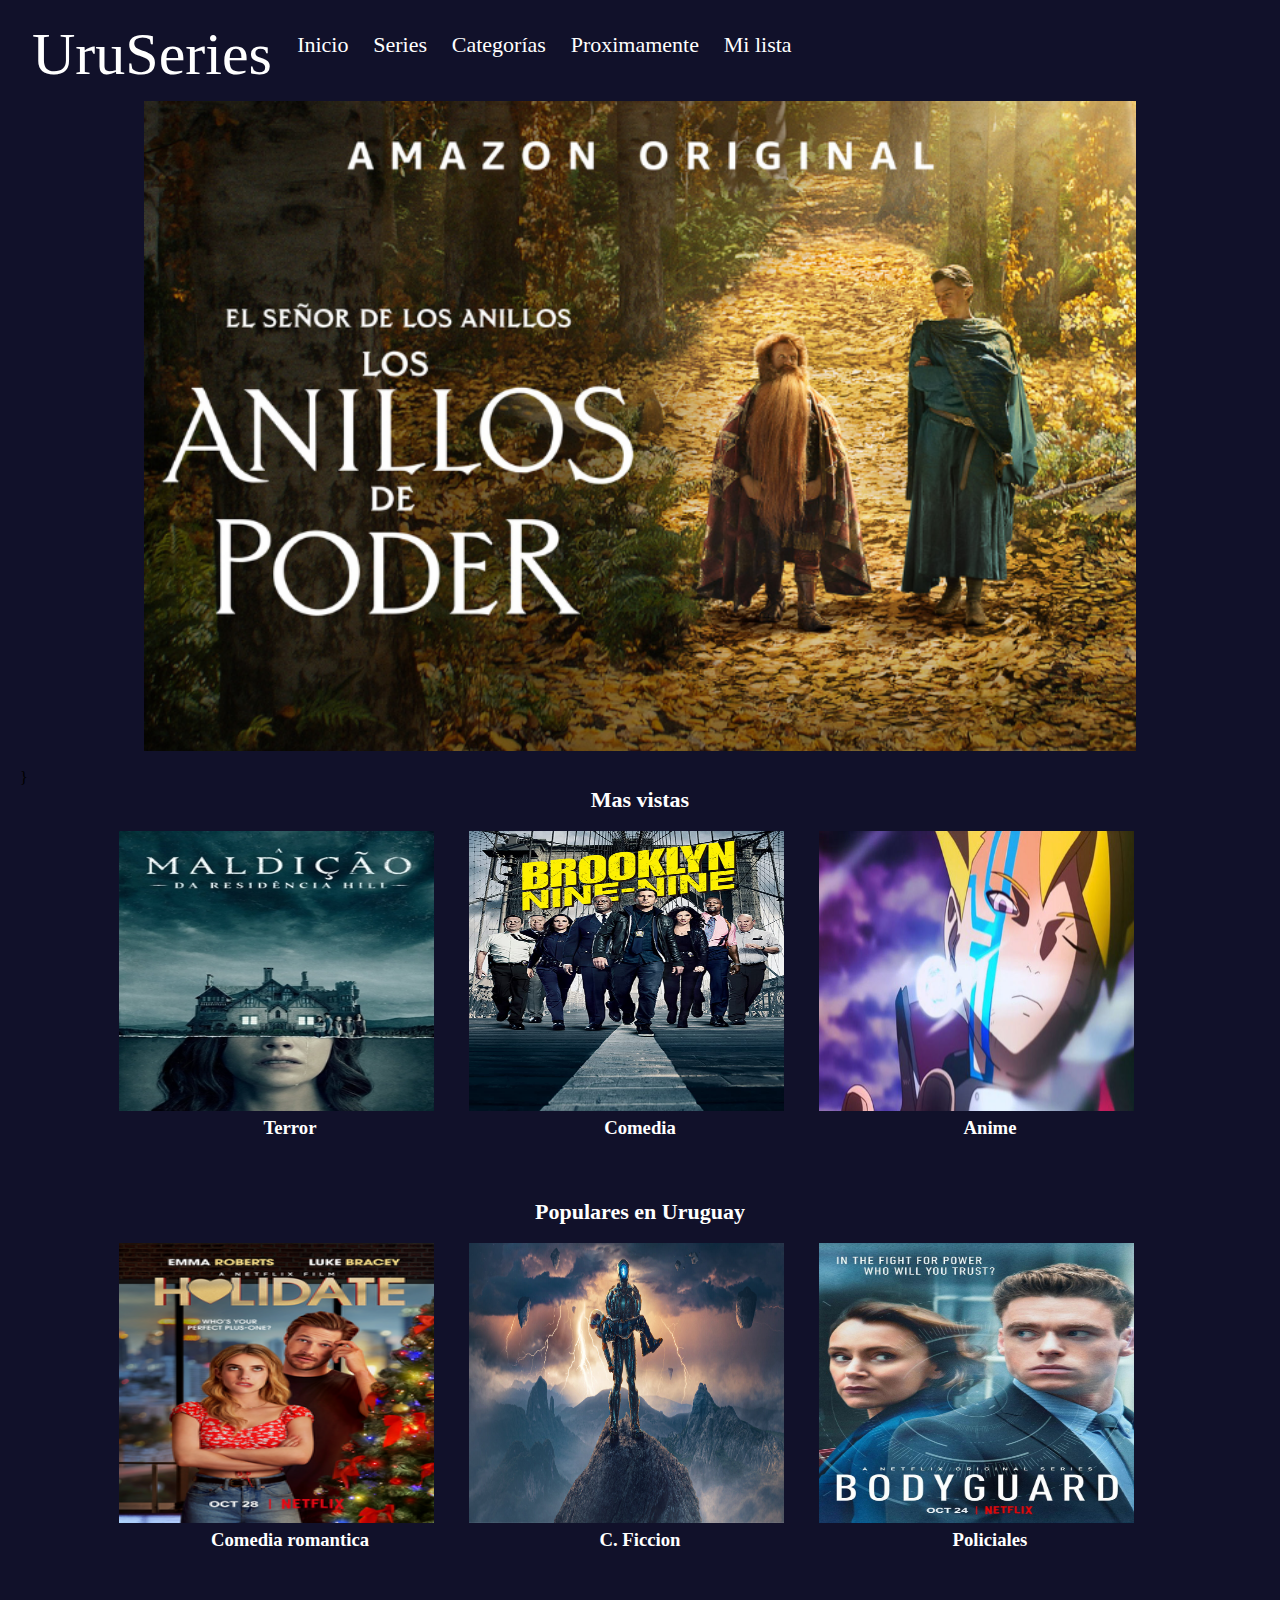
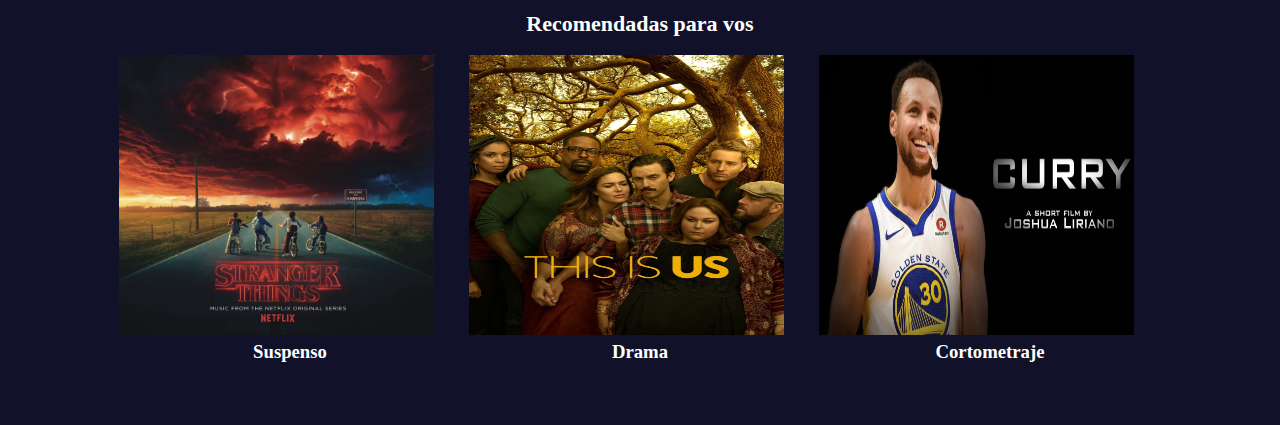
<file: html/categorias.html>
<!DOCTYPE html>
<html lang="en">
<head>
    <meta charset="UTF-8">
    <meta http-equiv="X-UA-Compatible" content="IE=edge">
    <meta name="viewport" content="width=device-width, initial-scale=1.0">
    <link rel="stylesheet" href="../css/style.css">
    <link href="https://unpkg.com/aos@2.3.1/dist/aos.css" rel="stylesheet">
    <title>UruSeries</title>

</head>
<body>
    <header>
        <div class="titulos">
            <a data-aos="flip-down" href class="titulopagina"="">UruSeries</a>
            <a href="../index.html">Inicio</a>
            <a href="series.html">Series</a>
            <a href="categorias.html">Categorías</a>
            <a href="proximamente.html">Proximamente</a>
            <a href="milista.html">Mi lista</a>
        </div>
            
    </header>
    
    <main>
        <div class="banner">
        </div>
        <br>}
                
        <div class="subcatsubcat">
        <h2>Mas vistas</h2>
        </div>
        <br>
            <div class="categorias">
            <div class="hijodelhijo">
                <a href="terror.html">
                    <img src="../img/Hill house.jpg" alt="Hillhouse" class="img_card">
                </a>
            <h3>Terror</h3>
            </div>
            <div class="hijodelhijo">
                <a href="terror.html">
                    <img src="../img/brooklyn 99.jpg" alt="Bkn99" class="img_card">
                </a>
            <h3>Comedia</h3>   
            </div>
            <div class="hijodelhijo">
                <a href="terror.html">
                    <img src="../img/Boruto.jpg" alt="Boruto" class="img_card">
                </a>
                <h3>Anime</h3>
            </div>
            
            
        </div>
        <br>
        


        <div class="subcatsubcat">
            <h2>Populares en Uruguay</h2>
        </div>
        <br>
        <div class="categorias">
            <div class="hijodelhijo">
                <a href="terror.html">
                    <img src="../img/Holidate.png" alt="Holidate" class="img_card">
                </a>
            <h3>Comedia romantica</h3>
            </div>
            <div class="hijodelhijo">
                <a href="terror.html">
                    <img src="../img/Lost in space.jpg" alt="Lostinspace" class="img_card">
                </a>
            <h3>C. Ficcion</h3>   
            </div>
            <div class="hijodelhijo">
                <a href="terror.html">
                    <img src="../img/Bodyguard.jpg" alt="Bodyguard" class="img_card">
                </a>
                <h3>Policiales</h3>
            </div>
            
            
        </div>

        <br> 



        <div class="subcatsubcat">
            <h2>Recomendadas para vos</h2>
        </div>
        <br>
        <div class="categorias">
            <div class="hijodelhijo">
                <a href="terror.html">
                    <img src="../img/Stranger Things.jpg" alt="Strangerthings" class="img_card">
                </a>
            <h3>Suspenso</h3>
            </div>
            <div class="hijodelhijo">
                <a href="terror.html">
                    <img src="../img/this is us.jpg" alt="Thisisus" class="img_card">
                </a>
            <h3>Drama</h3>   
            </div>
            <div class="hijodelhijo">
                <a href="terror.html">
                    <img src="../img/cortometraje.jpg" alt="Cortometrajecurry" class="img_card">
                </a>
                <h3>Cortometraje</h3>
            </div>
            
            
        </div>
    </main>
    
    <script src="https://unpkg.com/aos@2.3.1/dist/aos.js"></script>
    <script>
        AOS.init();
      </script>
</body>
</html>
</file>
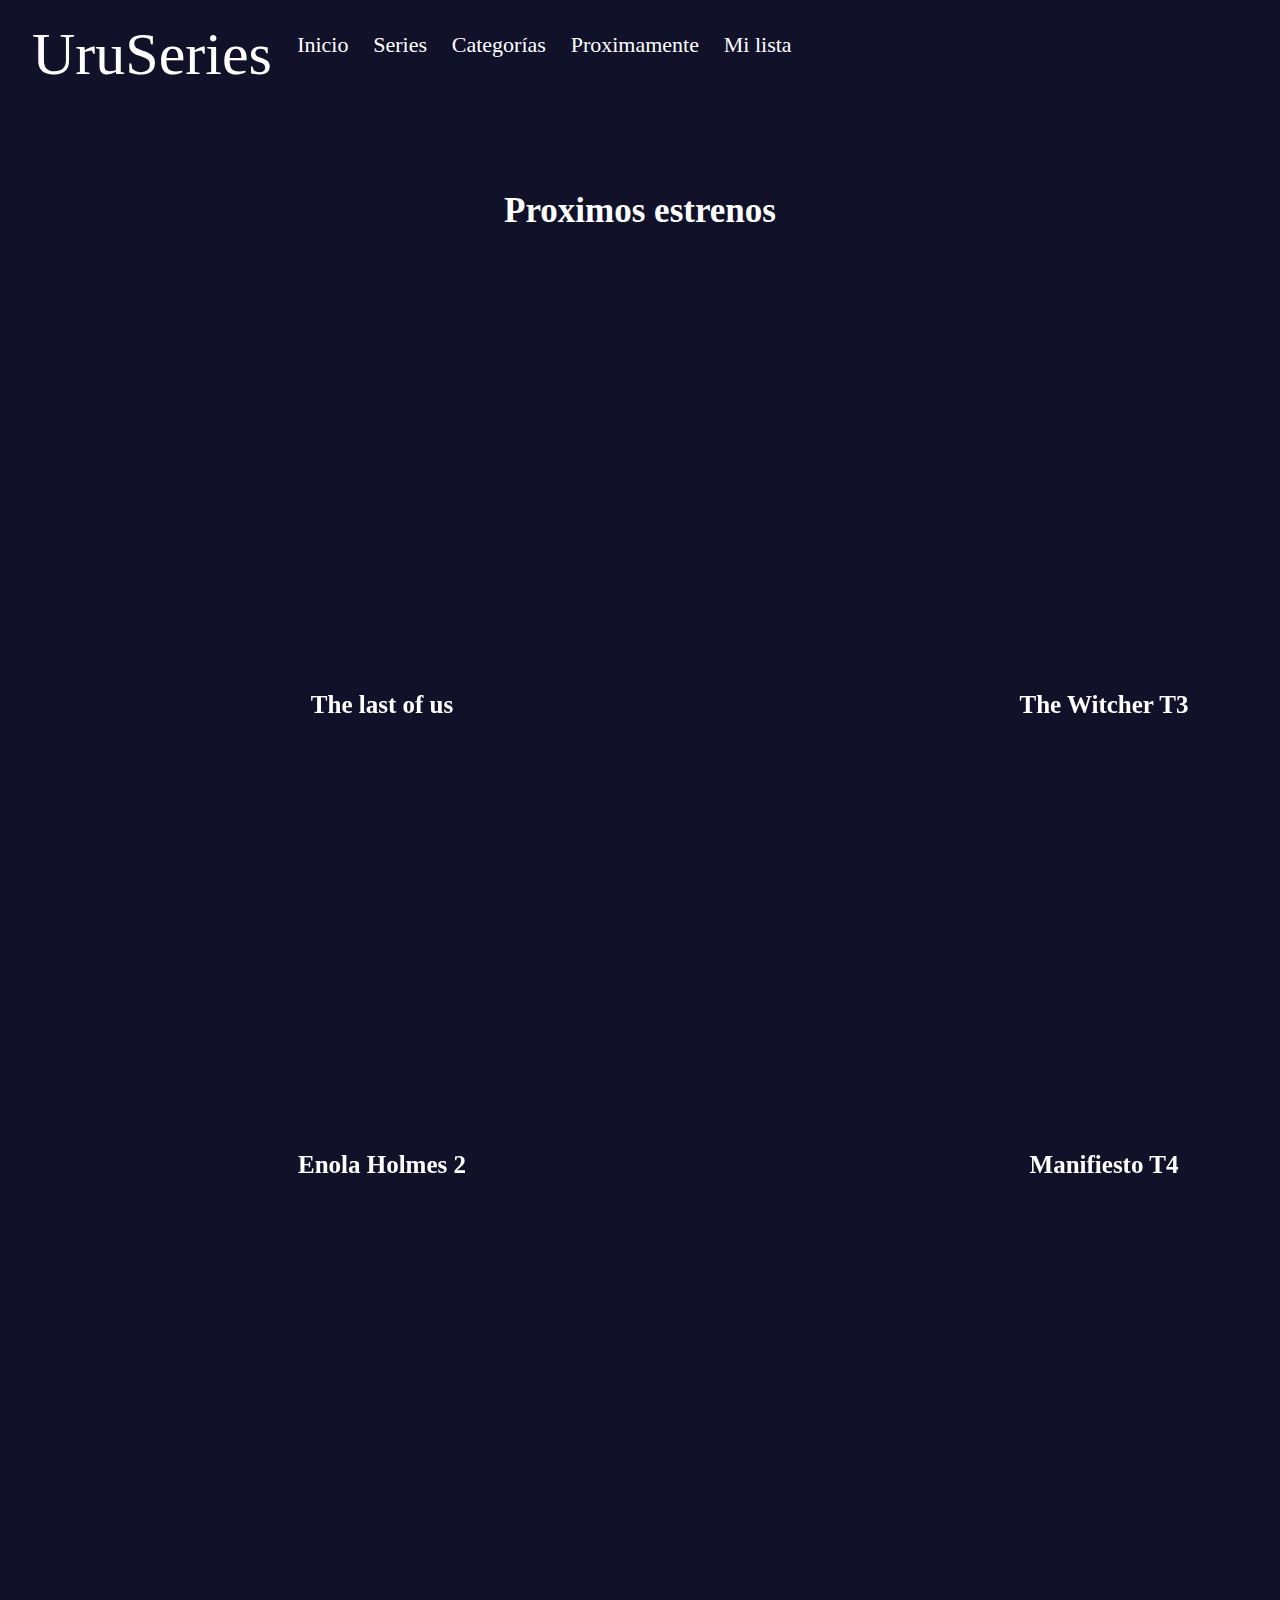
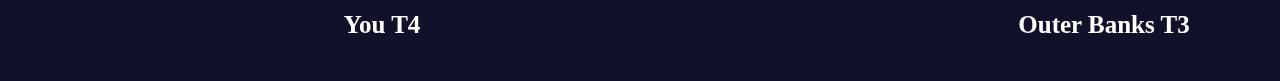
<file: html/proximamente.html>
<!DOCTYPE html>
<html lang="en">
  <head>
    <meta charset="UTF-8" />
    <meta http-equiv="X-UA-Compatible" content="IE=edge" />
    <meta name="viewport" content="width=device-width, initial-scale=1.0" />
    <link rel="stylesheet" href="../css/style.css" />
    <link href="https://unpkg.com/aos@2.3.1/dist/aos.css" rel="stylesheet">
    <title>UruSeries</title>
  </head>
  <body>
    <header>
      <div class="titulos">
        <a data-aos="flip-down" href class="titulopagina" ="">UruSeries</a>
        <a href="../index.html">Inicio</a><a href="series.html">Series</a>
        <a href="categorias.html">Categorías</a>
        <a href="proximamente.html">Proximamente</a>
        <a href="milista.html">Mi lista</a>
      </div>
      <div class="titulosprox"></div>
    </header>

    <main>
      <div class="subcategoriasprox">
        <h4>Proximos estrenos</h4>
      </div>
      <br />
      <table class="tabla">
        <tr>
          <td>
            <div class="videos">
              <iframe
                width="700"
                height="400"
                src="https://www.youtube.com/embed/-k8CXmZCbPw"
                title="The Last of Us | Teaser Oficial | HBO Latinoamérica"
                frameborder="0"
                allow="accelerometer; autoplay; clipboard-write; encrypted-media; gyroscope; picture-in-picture"
                allowfullscreen
              ></iframe>
              <h3>The last of us</h3>
            </div>
          </td>
          <td>
            <div class="videos">
              <iframe
                width="700"
                height="400"
                src="https://www.youtube.com/embed/Co58WXistdw"
                title="The Witcher Season 3 TEASER (2023) - Release Date, Cast, Plot (with Henry Cavill)"
                frameborder="0"
                allow="accelerometer; autoplay; clipboard-write; encrypted-media; gyroscope; picture-in-picture"
                allowfullscreen
              ></iframe>
              <h3>The Witcher T3</h3>
            </div>
          </td>
        </tr>
        <tr>
          <td>
            <div class="videos">
              <iframe
                width="700"
                height="400"
                src="https://www.youtube.com/embed/5DaReyzLe2c"
                title="Enola Holmes 2 | Official Trailer | Netflix"
                frameborder="0"
                allow="accelerometer; autoplay; clipboard-write; encrypted-media; gyroscope; picture-in-picture"
                allowfullscreen
              ></iframe>
              <h3>Enola Holmes 2</h3>
            </div>
          </td>
          <td>
            <div class="videos">
              <iframe
                width="700"
                height="400"
                src="https://www.youtube.com/embed/SRZAPBLkiTo"
                title="Manifiesto: Temporada 4 | Tráiler oficial | Netflix"
                frameborder="0"
                allow="accelerometer; autoplay; clipboard-write; encrypted-media; gyroscope; picture-in-picture"
                allowfullscreen
              ></iframe>
              <h3>Manifiesto T4</h3>
            </div>
          </td>
        </tr>
        <tr>
          <td>
            <div class="videos">
              <iframe
                width="700"
                height="400"
                src="https://www.youtube.com/embed/D1LYUKP6VUI"
                title="YOU: Temporada 4 | Anuncio de fecha de estreno | Netflix"
                frameborder="0"
                allow="accelerometer; autoplay; clipboard-write; encrypted-media; gyroscope; picture-in-picture"
                allowfullscreen
              ></iframe>
              <h3>You T4</h3>
            </div>
          </td>
          <td>
            <div class="videos">
              <iframe
                width="700"
                height="400"
                src="https://www.youtube.com/embed/1ZO4nzYHTCY"
                title="Outer Banks 3 | Avance oficial | Netflix"
                frameborder="0"
                allow="accelerometer; autoplay; clipboard-write; encrypted-media; gyroscope; picture-in-picture"
                allowfullscreen
              ></iframe>
              <h3>Outer Banks T3</h3>
            </div>
          </td>
        </tr>
      </table>
    </main>

    <script src="https://unpkg.com/aos@2.3.1/dist/aos.js"></script>
    <script>
        AOS.init();
      </script>
  </body>
</html>
</file>
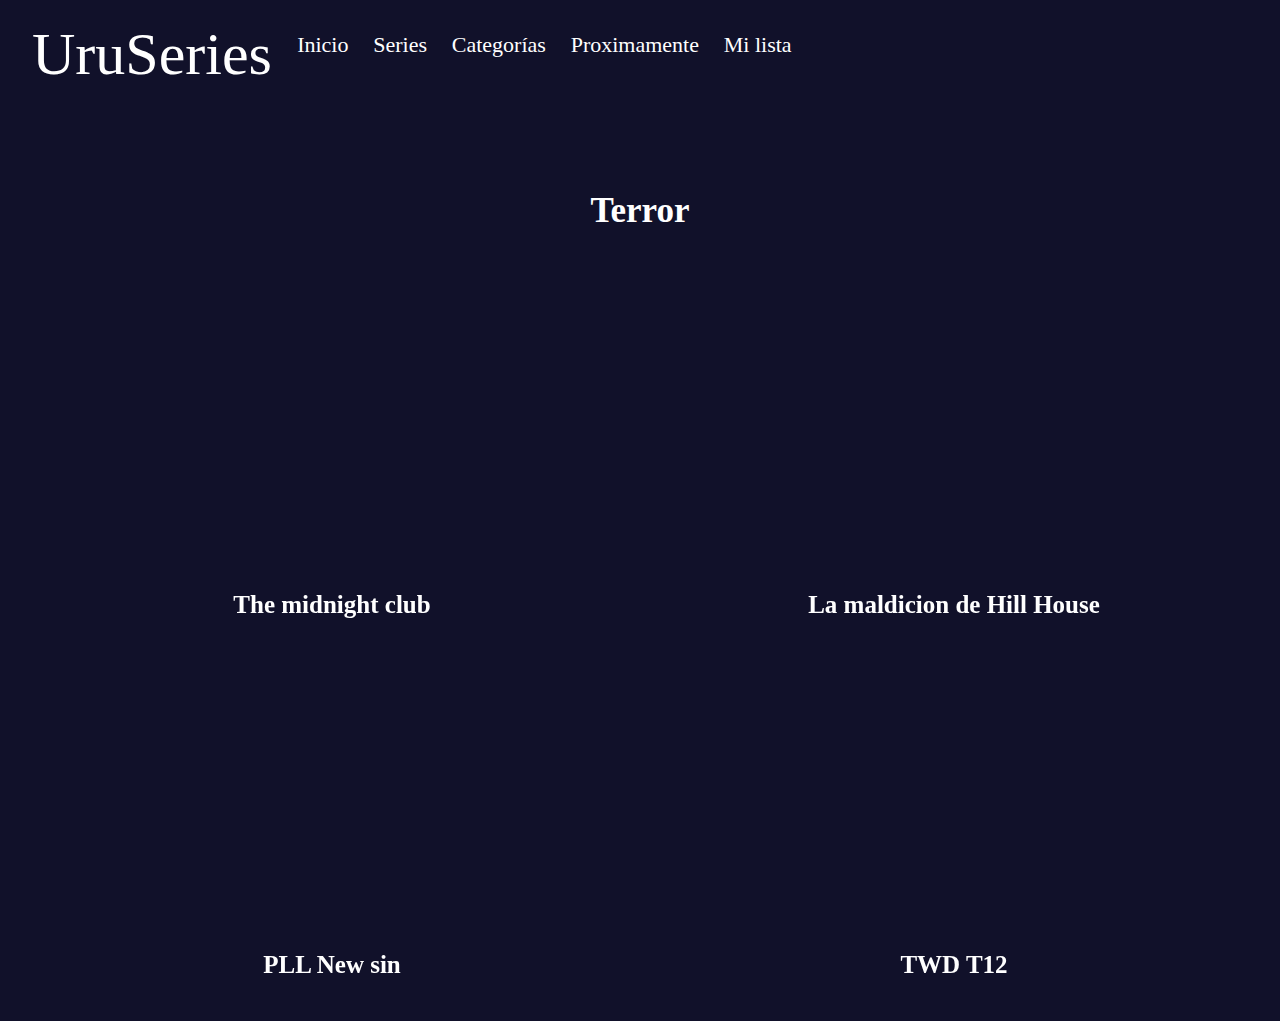
<file: html/terror.html>
<!DOCTYPE html>
<html lang="en">
  <head>
    <meta charset="UTF-8" />
    <meta http-equiv="X-UA-Compatible" content="IE=edge" />
    <meta name="viewport" content="width=device-width, initial-scale=1.0" />
    <link rel="stylesheet" href="../css/style.css" />
    <link href="https://unpkg.com/aos@2.3.1/dist/aos.css" rel="stylesheet">
    <title>UruSeries</title>
  </head>
  <body>
    <header>
      <div class="titulos">
        <a data-aos="flip-down" href class="titulopagina" ="../index.html">UruSeries</a>
        <a href="../index.html">Inicio</a><a href="series.html">Series</a>
        <a href="categorias.html">Categorías</a>
        <a href="proximamente.html">Proximamente</a>
        <a href="milista.html">Mi lista</a>
      </div>
      <div class="titulosprox"></div>
    </header>

    <main>
      <div class="subcategoriasprox">
        <h4>Terror</h4>
      </div>
      <br />
      <table class="tabla">
        <tr>
          <td>
            <div class="videos">
              <iframe
                width="600"
                height="300"
                src="https://www.youtube.com/embed/X3cCROeOQLQ"
                title="THE MIDNIGHT CLUB | Official Trailer | Netflix"
                frameborder="0"
                allow="accelerometer; autoplay; clipboard-write; encrypted-media; gyroscope; picture-in-picture"
                allowfullscreen
              ></iframe>
              <h3>The midnight club</h3>
            </div>
          </td>
          <td>
            <div class="videos">
              <iframe
                width="600"
                height="300"
                src="https://www.youtube.com/embed/mTvNeafShH0"
                title="La maldición de Hill House | Tráiler oficial | Netflix"
                frameborder="0"
                allow="accelerometer; autoplay; clipboard-write; encrypted-media; gyroscope; picture-in-picture"
                allowfullscreen
              ></iframe>
              <h3>La maldicion de Hill House</h3>
            </div>
          </td>
        </tr>
        <tr>
          <td>
            <div class="videos">
              <iframe
                width="600"
                height="300"
                src="https://www.youtube.com/embed/NnXgKHt---w"
                title="Pretty Little Liars: Original Sin | Official Trailer | HBO Max"
                frameborder="0"
                allow="accelerometer; autoplay; clipboard-write; encrypted-media; gyroscope; picture-in-picture"
                allowfullscreen
              ></iframe>
              <h3>PLL New sin</h3>
            </div>
          </td>
          <td>
            <div class="videos">
              <iframe
                width="600"
                height="300"
                src="https://www.youtube.com/embed/SelJI4nCa-8"
                title="The Walking Dead | Temporada Final | Star+"
                frameborder="0"
                allow="accelerometer; autoplay; clipboard-write; encrypted-media; gyroscope; picture-in-picture"
                allowfullscreen
              ></iframe>
              <h3>TWD T12</h3>
            </div>
          </td>
        </tr>
      </table>
    </main>

    <script src="https://unpkg.com/aos@2.3.1/dist/aos.js"></script>
    <script>
        AOS.init();
      </script>
  </body>
</html>
</file>
<file: css/style.css>
*{
    margin: 0;
    padding: 0;
    
}



h2{
    color: white;
    font-size: 22px;
}

h3{
    color: white;
    font-size: 16;
    text-align: center;
}

body{
background-color: rgb(17, 17, 42);
margin: 20px;
min-height: 100vh;
max-width: 100%;
scroll-behavior: auto;
scroll-behavior: smooth;
scroll-behavior: inherit;
scroll-behavior: initial;

}

main{
    margin: 0px;
}

a{
    color: white;
    font-size: 22px;
    text-decoration: none;
    margin: 1%;
    }

.titulopagina{
    color: rgb(255, 255, 255);
    font-size: 60px;
    margin-top: 0%;
    text-align: center;
    
}


.subcategorias{
    color: white;
    font-size: 15px;
}
.subcategoriasprox{
    color: white;
    font-size: 35px;
    margin-top: 10px;
    margin-bottom: 30px;
    text-align: center;
}

.padre{
    display:flex;
    height: 100%;
    width: 100%;
    justify-content: space-evenly ;
    align-items: center;
    background-color: rgb(17, 17, 42);
}

.hijo{
    flex-direction: column;
    align-items: unset   ;
    height: 270px;
    width: 230px;
}

.img_card{
    height: 80%;
    width: 90%;
}

.titulos{
    display: flex;
}
.titulosprox{
    display: flex;
    margin-bottom: 90px;
}

.banner{
    max-width: 80%;
    height: 650px;
    margin:auto;
    background-color: rgba(0,0,0,0.5);
    background-image: url(../img/bannerlosanillosdelpoder.png);
    background-size: 100% 100%;
    animation: banner 10s infinite;
}
@keyframes banner{
    0%,20%{
        background-image: url(../img/bannerlaruedadeltiempo.jpeg);
    }
    21%,40%{
        background-image: url(../img/bannerlosanillosdelpoder.png);
    }
    41%,60%{
        background-image: url(../img/bannerjujutsukaisen.jpg);
    }
    61%,80%{
        background-image: url(../img/bannerouterbanks.jpeg);
    }
    81%,100%{
        background-image: url(../img/bannerdbs.jpg);
    }
}



.videos{
    display:flex;
    flex-direction: column;
    /* height: 400px;
    width: 100%; */
    justify-content: space-evenly ;
    align-items: center;
    margin-bottom: 20px;
}

.tabla{
    margin-left: auto;
    margin-right: auto;
}

.tabla td{
    padding-left: 10px;
    padding-right: 10px;
}

.tabla h3{
    margin-top: 10px;
    font-size: 25px;
}

.categorias{
    display:flex;
    height: 100%;
    width: 100%;
    justify-content: center;
    align-items: center;
    background-color: rgb(17, 17, 42);
}

.subcatsubcat{
    text-align: center;
    color: white;
    font-size: 25px;
}

.hijodelhijo{
        flex-direction: column;
        align-items: unset   ;
        height: 350px;
        width: 350px;
    
}

@media only screen and (max-widht:600px){
    h2{
        font-size: 16px;
    }
    h3{
        font-size: 10px;
    }
    a{
        font-size: 16px;
    }
    .banner{
        height:auto ;
        display: flex;
    }
    .padre{
        max-width: 100%;
        height: auto;
    }
}
</file>
